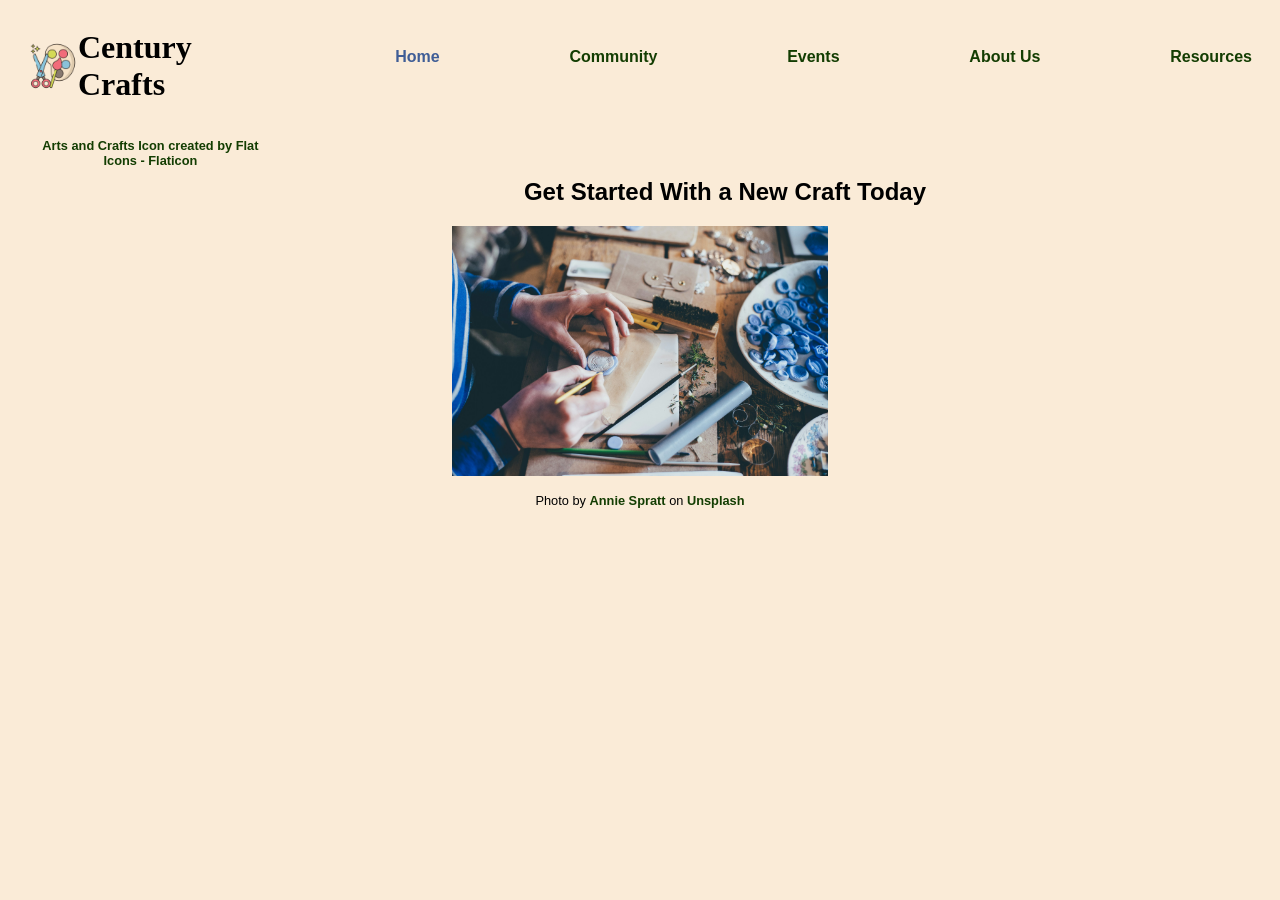
<file: index.html>
<!DOCTYPE html>
<html lang="en">
<head>
	<meta charset="UTF-8">
	<title>Century Crafts : Home</title>
	<meta name="viewport" content="width=device-width,initial-scale=1">
	<link rel="stylesheet" href="styles/styles.css">
</head>

	<body>
		<header>
				<div>
				<div class="heading">				
				<img src="images/arts-and-crafts.png" alt="arts and crafts icon" width="50px" height="50px"/> 
				<h1>
					Century Crafts
				</h1>
				</div>
				
				<p class="logo-text"><a href="https://www.flaticon.com/free-icons/arts-and-crafts" title="arts and crafts icons">Arts and Crafts Icon created by Flat Icons - Flaticon</a></p>
				</div>

			<nav>
				<li class="current-page">
					<a href="index.html">Home</a>
				</li>
				<li>
					<a href="community/community.html">Community</a>
				</li>
				<li>
					<a href="events/events.html">Events</a>
				</li>	
				<li>
					<a href="about-us/about-us.html">About Us</a>
				</li>			
				<li>
					<a href="resources/resources.html">Resources</a>
				</li>
			</nav>
      
		</header>
		<main>
					<h2> Get Started With a New Craft Today </h2>
					<img src="images/wax-mold.jpg" alt="close up view of a person working on a wax mold" height="250"/>
					<p class="credit">Photo by <a href="https://unsplash.com/@anniespratt?utm_source=unsplash&utm_medium=referral&utm_content=creditCopyText">Annie Spratt</a> on <a href="https://unsplash.com/photos/person-doing-handcrafts-TywjkDHf0Ps?utm_source=unsplash&utm_medium=referral&utm_content=creditCopyText">Unsplash</a></p>
		</main>

	</body>

</html>
</file>
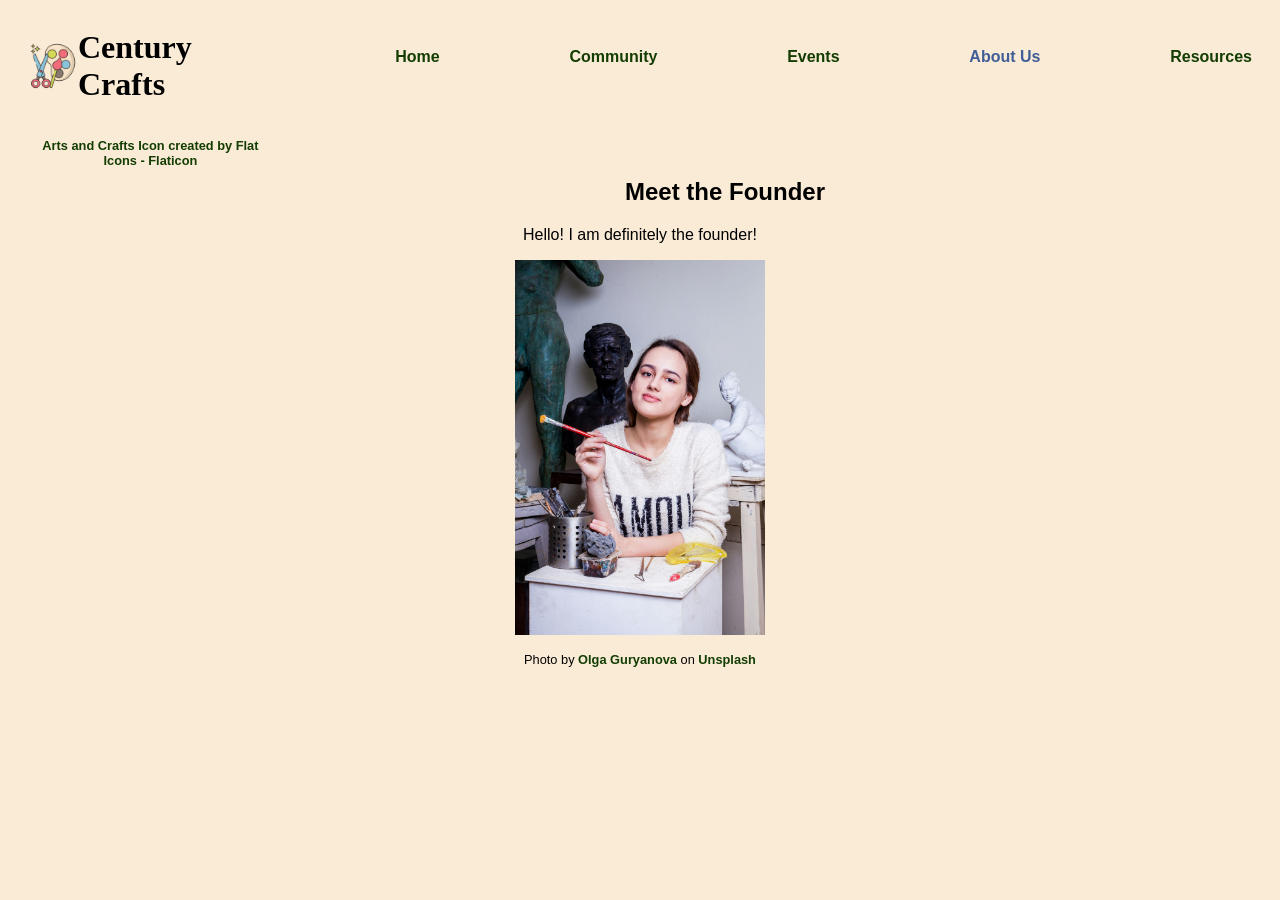
<file: about-us/about-us.html>
<!DOCTYPE html>
<html lang="en">
<head>
	<meta charset="UTF-8">
	<title>Century Crafts : About Us</title>
	<meta name="viewport" content="width=device-width,initial-scale=1">
	<link rel="stylesheet" href="../styles/styles.css">
</head>

	<body>
		<header>
				<div>
				<div class="heading">				
				<img src="../images/arts-and-crafts.png" alt="arts and crafts icon" width="50px" height="50px"/> 
				<h1>
					Century Crafts
				</h1>
				</div>
				
				<p class="logo-text"><a href="https://www.flaticon.com/free-icons/arts-and-crafts" title="arts and crafts icons">Arts and Crafts Icon created by Flat Icons - Flaticon</a></p>
				</div>
			<nav>
				<li>
					<a href="../index.html">Home</a>
				</li>
				<li>
					<a href="../community/community.html">Community</a>
				</li>
				<li>
					<a href="../events/events.html">Events</a>
				</li>	
				<li class="current-page">
					<a href="../about-us/about-us.html">About Us</a>
				</li>			
				<li>
					<a href="../resources/resources.html">Resources</a>
				</li>
			</nav>
		</header>
		<section>
            <h2>Meet the Founder</h2>
					<p> Hello! I am definitely the founder! </p>
					<img src="../images/founder.jpg" width="250" alt="portait of the Founder"/>
                    <p class="credit">Photo by <a href="https://unsplash.com/@designer4u?utm_source=unsplash&utm_medium=referral&utm_content=creditCopyText">Olga Guryanova</a> on <a href="https://unsplash.com/photos/woman-leaning-on-table-and-holding-paint-brush-Th-i7Z1ufK8?utm_source=unsplash&utm_medium=referral&utm_content=creditCopyText">Unsplash</a>
      </p>
		</section>
	</body>

</html>
</file>
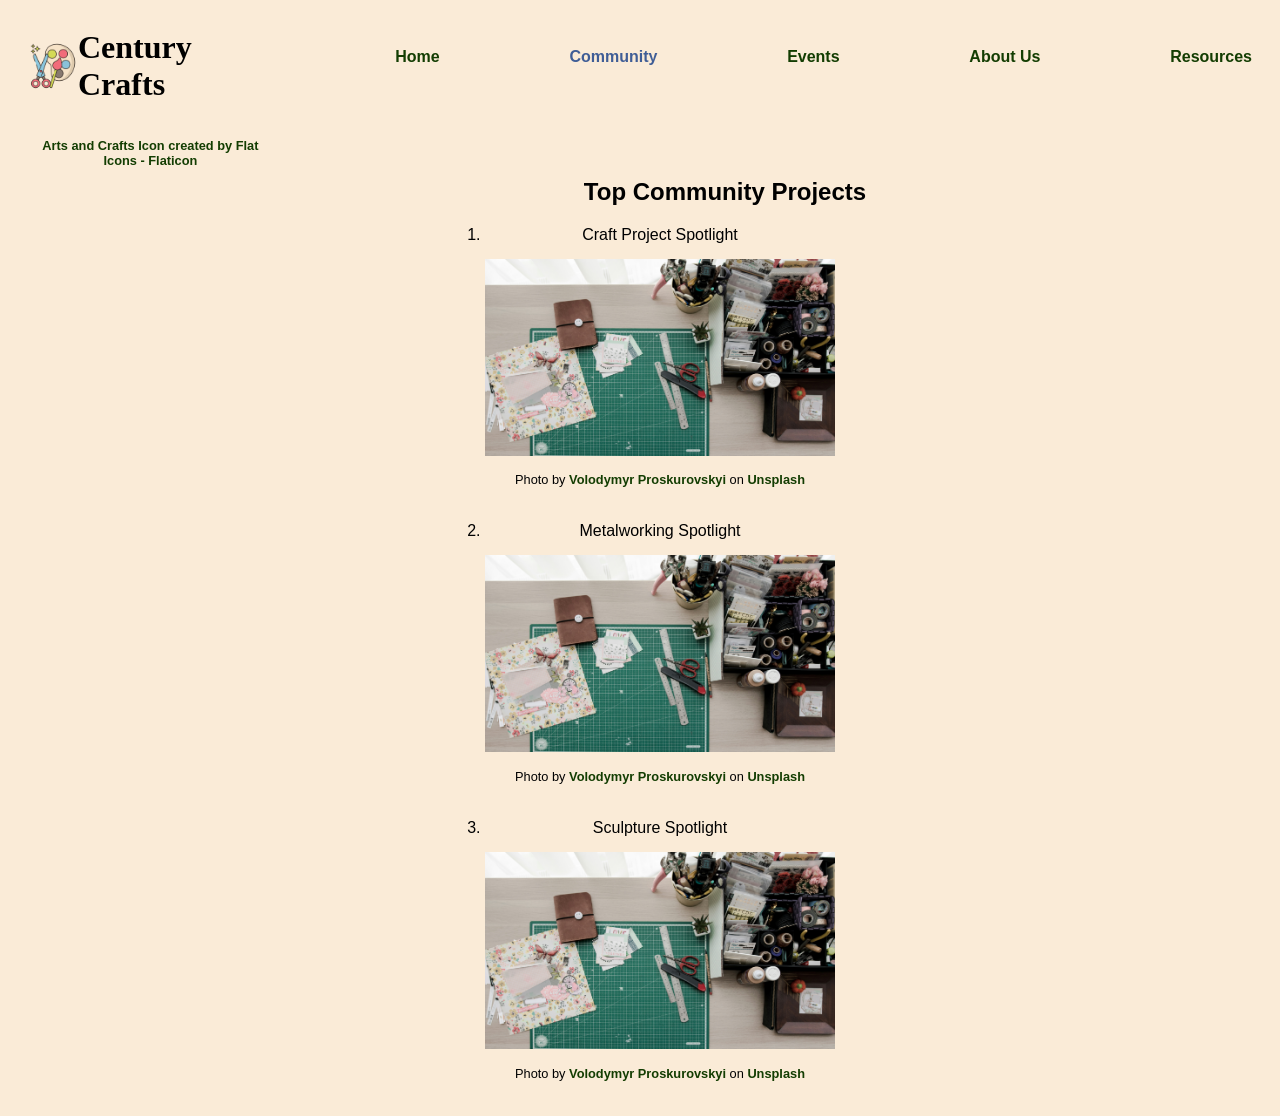
<file: community/community.html>
<!DOCTYPE html>
<html lang="en">
<head>
	<meta charset="UTF-8">
	<title>Century Crafts : Community</title>
	<meta name="viewport" content="width=device-width,initial-scale=1">
	<link rel="stylesheet" href="../styles/styles.css">
</head>

	<body>
		<header>
				<div>
				<div class="heading">				
				<img src="../images/arts-and-crafts.png" alt="arts and crafts icon" width="50px" height="50px"/> 
				<h1>
					Century Crafts
				</h1>
				</div>
				
				<p class="logo-text"><a href="https://www.flaticon.com/free-icons/arts-and-crafts" title="arts and crafts icons">Arts and Crafts Icon created by Flat Icons - Flaticon</a></p>
				</div>
			<nav>
				<li>
					<a href="../index.html">Home</a>
				</li>
				<li class="current-page">
					<a href="../community/community.html">Community</a>
				</li>
				<li>
					<a href="../events/events.html">Events</a>
				</li>	
				<li>
					<a href="../about-us/about-us.html">About Us</a>
				</li>			
				<li>
					<a href="../resources/resources.html">Resources</a>
				</li>
			</nav>
		</header>
		<main class="community">
					<h2>Top Community Projects</h2>
					<ol>
						<li>Craft Project Spotlight</li>
							<div>		
                                <img src="../images/messy-craft.jpg" alt="paper crafts in progress on a desk" width="350"/> 
                                <p class="credit">Photo by <a href="https://unsplash.com/@proskurovskiy?utm_source=unsplash&utm_medium=referral&utm_content=creditCopyText">Volodymyr Proskurovskyi</a> on <a href="https://unsplash.com/photos/flat-lay-photo-of-school-supplies-ZlPeHjYoAdU?utm_source=unsplash&utm_medium=referral&utm_content=creditCopyText">Unsplash</a></p>  
		                    </div>
						<li>Metalworking Spotlight</li>
                            <div>		
                                <img src="../images/messy-craft.jpg" alt="paper crafts in progress on a desk" width="350"/> 
                                <p class="credit">Photo by <a href="https://unsplash.com/@proskurovskiy?utm_source=unsplash&utm_medium=referral&utm_content=creditCopyText">Volodymyr Proskurovskyi</a> on <a href="https://unsplash.com/photos/flat-lay-photo-of-school-supplies-ZlPeHjYoAdU?utm_source=unsplash&utm_medium=referral&utm_content=creditCopyText">Unsplash</a></p>  
		                    </div>
					<li>Sculpture Spotlight</li>         
						 <div>		
                                <img src="../images/messy-craft.jpg" alt="paper crafts in progress on a desk" width="350"/> 
                                <p class="credit">Photo by <a href="https://unsplash.com/@proskurovskiy?utm_source=unsplash&utm_medium=referral&utm_content=creditCopyText">Volodymyr Proskurovskyi</a> on <a href="https://unsplash.com/photos/flat-lay-photo-of-school-supplies-ZlPeHjYoAdU?utm_source=unsplash&utm_medium=referral&utm_content=creditCopyText">Unsplash</a></p>  
		                    
						</div></ol>
					</main>
	</body>

</html>
</file>
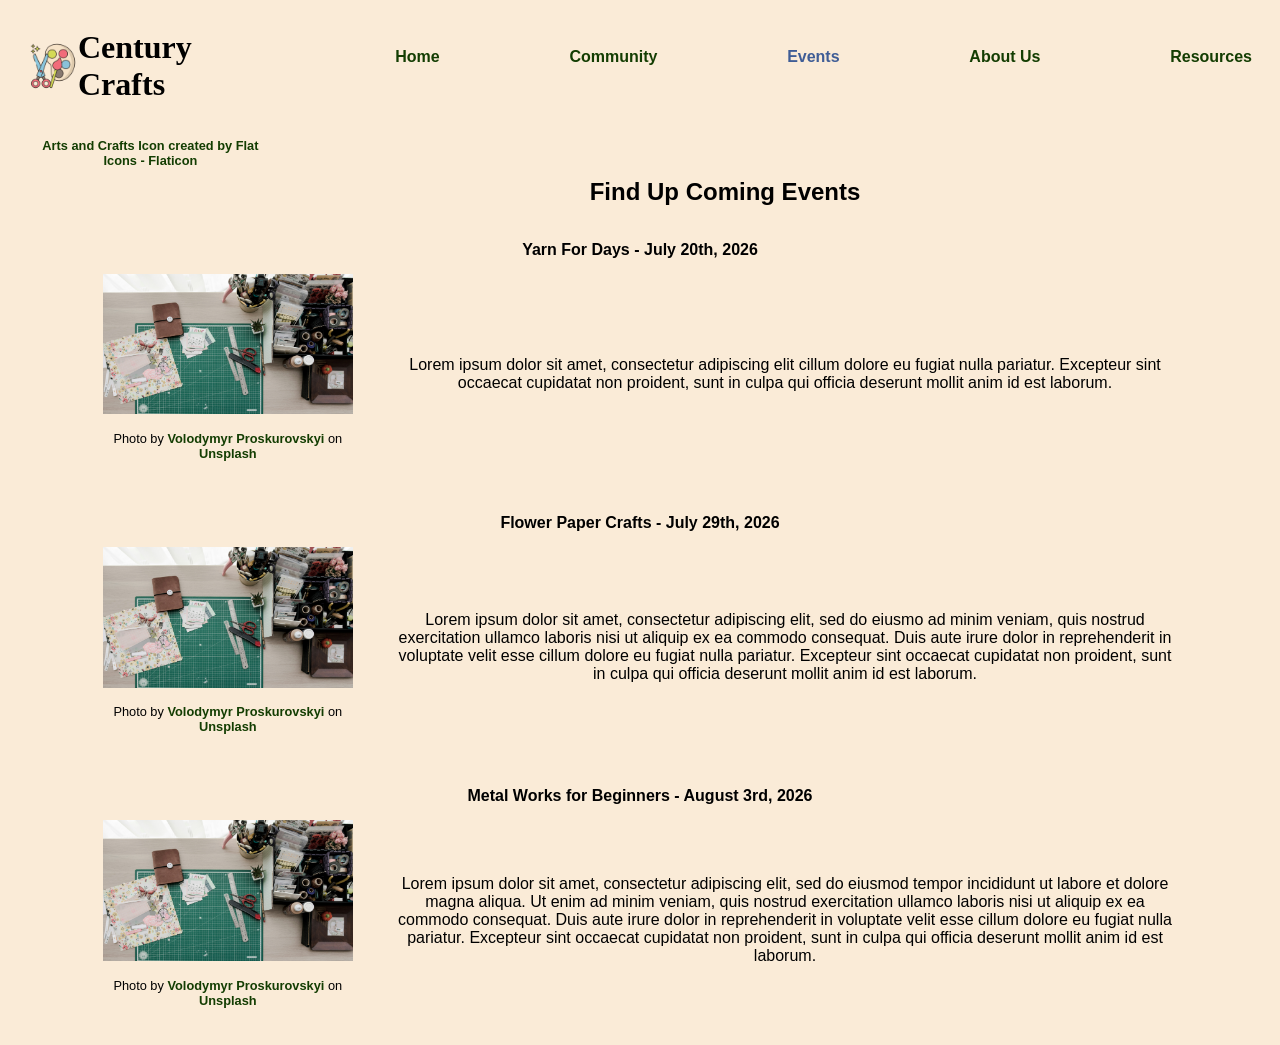
<file: events/events.html>
<!DOCTYPE html>
<html lang="en">
<head>
	<meta charset="UTF-8">
	<title>Century Crafts : Events</title>
	<meta name="viewport" content="width=device-width,initial-scale=1">
	<link rel="stylesheet" href="../styles/styles.css">
</head>

	<body>
		<header>
				<div>
				<div class="heading">				
				<img src="../images/arts-and-crafts.png" alt="arts and crafts icon" width="50px" height="50px"/> 
				<h1>
					Century Crafts
				</h1>
				</div>
				
				<p class="logo-text"><a href="https://www.flaticon.com/free-icons/arts-and-crafts" title="arts and crafts icons">Arts and Crafts Icon created by Flat Icons - Flaticon</a></p>
				</div>
			<nav>
				<li>
					<a href="../index.html">Home</a>
				</li>
				<li>
					<a href="../community/community.html">Community</a>
				</li>
				<li class="current-page">
					<a href="../events/events.html">Events</a>
				</li>	
				<li>
					<a href="../about-us/about-us.html">About Us</a>
				</li>			
				<li>
					<a href="../resources/resources.html">Resources</a>
				</li>
			</nav>
		</header>
		<section>
					<h2> Find Up Coming Events</h2>
					<dl>
						<dt>Yarn For Days - July 20th, 2026</dt>
						<div class="events">
                            <div>		
                                <img src="../images/messy-craft.jpg" alt="paper crafts in progress on a desk" width="250"/> 
                                <p class="credit">Photo by <a href="https://unsplash.com/@proskurovskiy?utm_source=unsplash&utm_medium=referral&utm_content=creditCopyText">Volodymyr Proskurovskyi</a> on <a href="https://unsplash.com/photos/flat-lay-photo-of-school-supplies-ZlPeHjYoAdU?utm_source=unsplash&utm_medium=referral&utm_content=creditCopyText">Unsplash</a></p>  
		                    </div>
                            <dd>Lorem ipsum dolor sit amet, consectetur adipiscing elit cillum dolore eu fugiat nulla pariatur. Excepteur sint occaecat cupidatat non proident, sunt in culpa qui officia deserunt mollit anim id est laborum.</dd>
                        </div><dt>Flower Paper Crafts - July 29th, 2026</dt>
												<div class="events">
                            <div>		
                                <img src="../images/messy-craft.jpg" alt="paper crafts in progress on a desk" width="250"/> 
                                <p class="credit">Photo by <a href="https://unsplash.com/@proskurovskiy?utm_source=unsplash&utm_medium=referral&utm_content=creditCopyText">Volodymyr Proskurovskyi</a> on <a href="https://unsplash.com/photos/flat-lay-photo-of-school-supplies-ZlPeHjYoAdU?utm_source=unsplash&utm_medium=referral&utm_content=creditCopyText">Unsplash</a></p>  
		                    </div>
                            <dd>Lorem ipsum dolor sit amet, consectetur adipiscing elit, sed do eiusmo ad minim veniam, quis nostrud exercitation ullamco laboris nisi ut aliquip ex ea commodo consequat. Duis aute irure dolor in reprehenderit in voluptate velit esse cillum dolore eu fugiat nulla pariatur. Excepteur sint occaecat cupidatat non proident, sunt in culpa qui officia deserunt mollit anim id est laborum.</dd>
                        </div><dt>Metal Works for Beginners - August 3rd, 2026</dt>
										<div class="events">
                            <div>		
                                <img src="../images/messy-craft.jpg" alt="paper crafts in progress on a desk" width="250"/> 
                                <p class="credit">Photo by <a href="https://unsplash.com/@proskurovskiy?utm_source=unsplash&utm_medium=referral&utm_content=creditCopyText">Volodymyr Proskurovskyi</a> on <a href="https://unsplash.com/photos/flat-lay-photo-of-school-supplies-ZlPeHjYoAdU?utm_source=unsplash&utm_medium=referral&utm_content=creditCopyText">Unsplash</a></p>  
		                    </div>
                            <dd>Lorem ipsum dolor sit amet, consectetur adipiscing elit, sed do eiusmod tempor incididunt ut labore et dolore magna aliqua. Ut enim ad minim veniam, quis nostrud exercitation ullamco laboris nisi ut aliquip ex ea commodo consequat. Duis aute irure dolor in reprehenderit in voluptate velit esse cillum dolore eu fugiat nulla pariatur. Excepteur sint occaecat cupidatat non proident, sunt in culpa qui officia deserunt mollit anim id est laborum.</dd>
                        </div></dl>
		</section>
	</body>

</html>
</file>
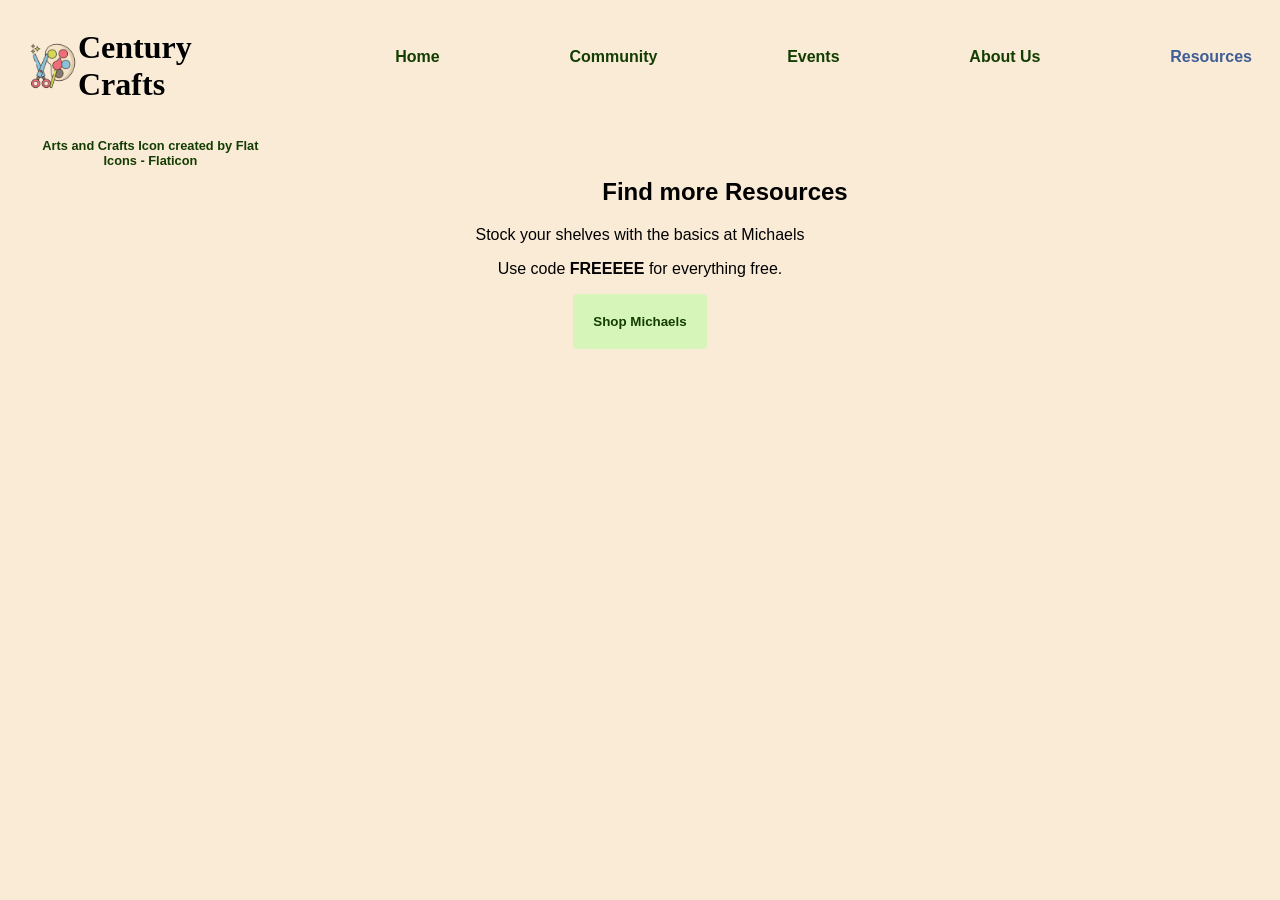
<file: resources/resources.html>
<!DOCTYPE html>
<html lang="en">
<head>
	<meta charset="UTF-8">
	<title>Century Crafts : Resources</title>
	<meta name="viewport" content="width=device-width,initial-scale=1">
	<link rel="stylesheet" href="../styles/styles.css">
</head>

	<body>
		<header>
				<div>
				<div class="heading">				
				<img src="../images/arts-and-crafts.png" alt="arts and crafts icon" width="50px" height="50px"/> 
				<h1>
					Century Crafts
				</h1>
				</div>
				
				<p class="logo-text"><a href="https://www.flaticon.com/free-icons/arts-and-crafts" title="arts and crafts icons">Arts and Crafts Icon created by Flat Icons - Flaticon</a></p>
				</div>

			<nav>
				<li>
					<a href="../index.html">Home</a>
				</li>
				<li>
					<a href="../community/community.html">Community</a>
				</li>
				<li>
					<a href="../events/events.html">Events</a>
				</li>	
				<li>
					<a href="../about-us/about-us.html">About Us</a>
				</li>			
				<li class="current-page">
					<a href="../resources/resources.html">Resources</a>
				</li>
			</nav>
		</header>
		<section>
            <h2>
                Find more Resources
            </h2>
            <p>Stock your shelves with the basics at Michaels</p>
            <p>Use code <strong>FREEEEE</strong> for everything free.</p>
            <button><a href="https://www.michaels.com/" target="_blank">Shop Michaels</a></button>
		</section>
	</body>

</html>
</file>
<file: styles/styles.css>
body {
    background-color: antiquewhite;
}

header {
    height: 150px;
    margin: 0 20px;
}

h1 {
    font-family:  Georgia, 'Times New Roman', Times, serif
}

h2 {
   font-family:  Tahoma, sans-serif;
}

p, li, dt, dd {
    font-family: Verdana, Geneva, Tahoma, sans-serif;
}

header div {
    float: left;
    width: 20%;
    display: flex;
    flex-direction: column;
}

.heading {
    display: flex;
    flex-direction: row;
    align-items: center;
    width: fit-content
}

.logo-text, .credit {
    font-size: 0.8em;
}
nav {
    float: right;
    width: 70%;
    display: flex;
    justify-content: space-between;
    margin-top: 40px;
}

nav li {
    list-style-type: none;
}

.current-page a {
    color:rgb(63, 93, 150);
}

a {
    color: rgb(19, 61, 2);
    font-weight: bold;
    text-decoration: none;
}

a:hover {
    color: rgb(214, 150, 11);
}

main, section {
    width: 85%;
    margin: 0 auto;
}

.events {
    display: flex;
    align-items: center;
    justify-content: space-between;
    margin-bottom: 25px;
}



dt {
    font-weight: bold;
    padding: 15px 0;
}

button {
    padding: 20px;
    background-color:rgb(214, 245, 184);
    border: none;
    border-radius: 5%;
}

button:hover {
    background-color: darkolivegreen;
    a {
        color: white;
    }
}

h2, main, section, p {
    text-align: center;
}

ol {
    width: min-content;
    margin: 0 auto;
}

ol li{
    margin-bottom: 15px;
}

ol div {
    margin-bottom: 35px;
}
</file>
